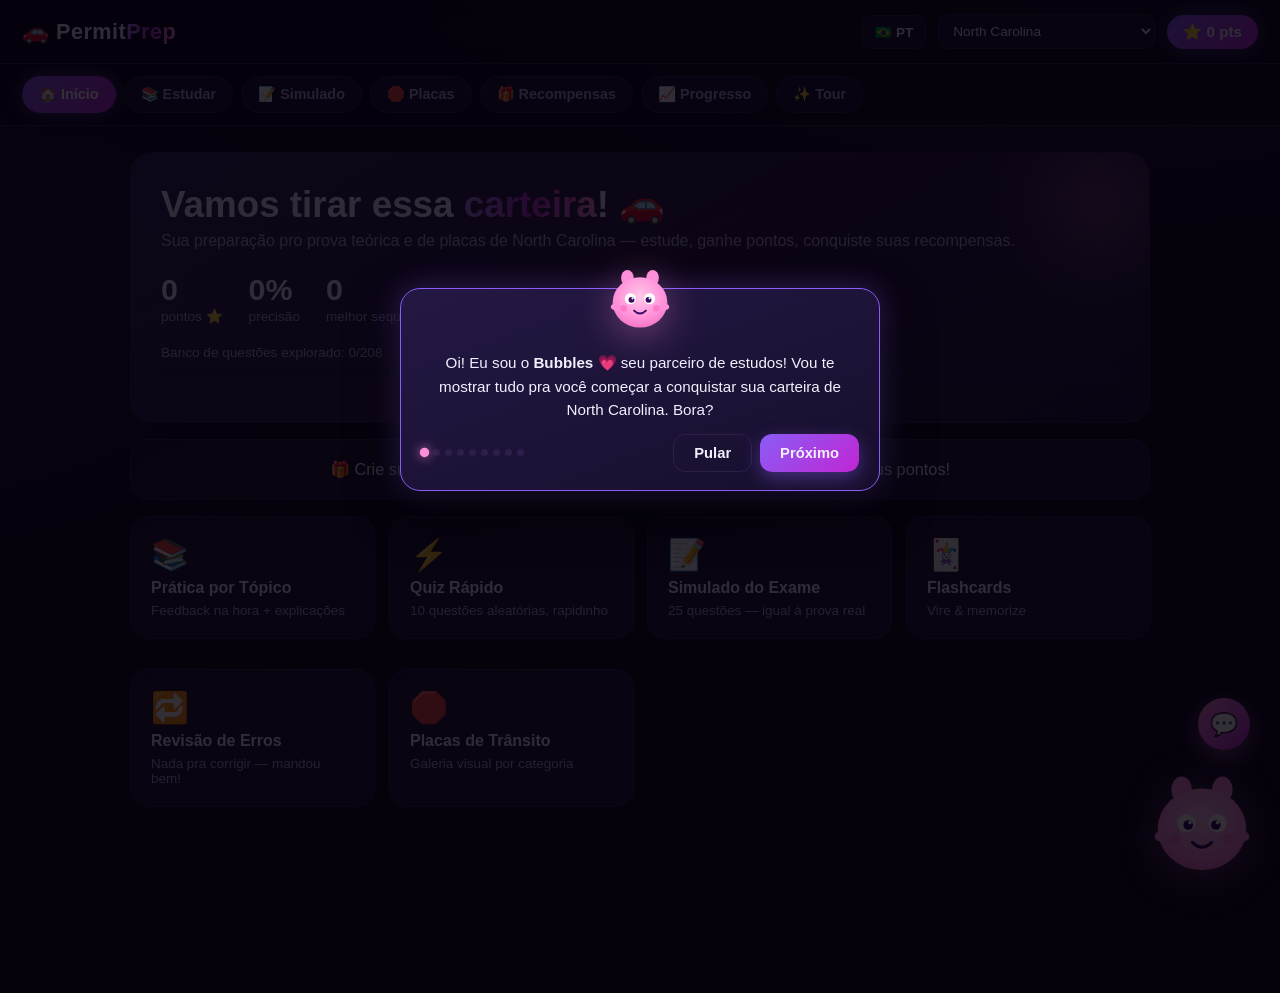
<file: index.html>
<!DOCTYPE html>
<html lang="en">
<head>
  <meta charset="UTF-8">
  <meta name="viewport" content="width=device-width, initial-scale=1">
  <title>NC Permit Prep — Pass Your North Carolina Knowledge Test</title>
  <link rel="icon" href="data:image/svg+xml,<svg xmlns='http://www.w3.org/2000/svg' viewBox='0 0 100 100'><text y='.9em' font-size='90'>🚗</text></svg>">
  <link rel="stylesheet" href="css/style.css">
</head>
<body>
  <canvas id="confetti-canvas"></canvas>

  <header id="topbar">
    <div class="logo">🚗 <span>Permit<span class="grad-text">Prep</span></span></div>
    <div class="topbar-right">
      <button id="lang-btn" class="lang-btn" title="PT / EN"></button>
      <select id="state-select" title="Choose your state"></select>
      <div class="points-pill" id="points-pill">⭐ <span id="points-value">0</span> pts</div>
    </div>
  </header>

  <nav id="main-nav">
    <button data-view="home">🏠 Home</button>
    <button data-view="study">📚 Study</button>
    <button data-view="exam">📝 Exam</button>
    <button data-view="signs">🛑 Signs</button>
    <button data-view="rewards">🎁 Rewards</button>
    <button data-view="progress">📈 Progress</button>
    <button id="tour-btn">✨ Tour</button>
  </nav>

  <main id="app">
    <section id="view-home" class="view"></section>
    <section id="view-study" class="view"></section>
    <section id="view-quiz" class="view"></section>
    <section id="view-exam" class="view"></section>
    <section id="view-flashcards" class="view"></section>
    <section id="view-signs" class="view"></section>
    <section id="view-rewards" class="view"></section>
    <section id="view-progress" class="view"></section>
  </main>

  <div id="mascot"></div>

  <button id="chat-fab" title="Ask Bubbles">💬</button>
  <div id="chat-panel" class="hidden">
    <div class="chat-head"><span id="chat-title"></span><button id="chat-close">✕</button></div>
    <div id="chat-msgs"></div>
    <div class="chat-input-row">
      <input id="chat-input" type="text" maxlength="200">
      <button id="chat-send" class="btn primary"></button>
    </div>
  </div>

  <div id="tour-overlay" class="hidden">
    <div id="tour-spotlight"></div>
    <div id="tour-panel"></div>
  </div>

  <!-- data -->
  <script src="data/signs.js"></script>
  <script src="data/questions-signs.js"></script>
  <script src="data/questions-laws.js"></script>
  <script src="data/questions-speed.js"></script>
  <script src="data/questions-alcohol.js"></script>
  <script src="data/questions-safe.js"></script>
  <script src="data/questions-sharing.js"></script>
  <script src="data/questions-license.js"></script>
  <script src="data/questions-emergency.js"></script>

  <!-- app -->
  <script src="js/storage.js"></script>
  <script src="js/i18n.js"></script>
  <script src="js/confetti.js"></script>
  <script src="js/mascot.js"></script>
  <script src="js/quiz.js"></script>
  <script src="js/exam.js"></script>
  <script src="js/flashcards.js"></script>
  <script src="js/rewards.js"></script>
  <script src="js/progress.js"></script>
  <script src="js/chat.js"></script>
  <script src="js/app.js"></script>
</body>
</html>
</file>
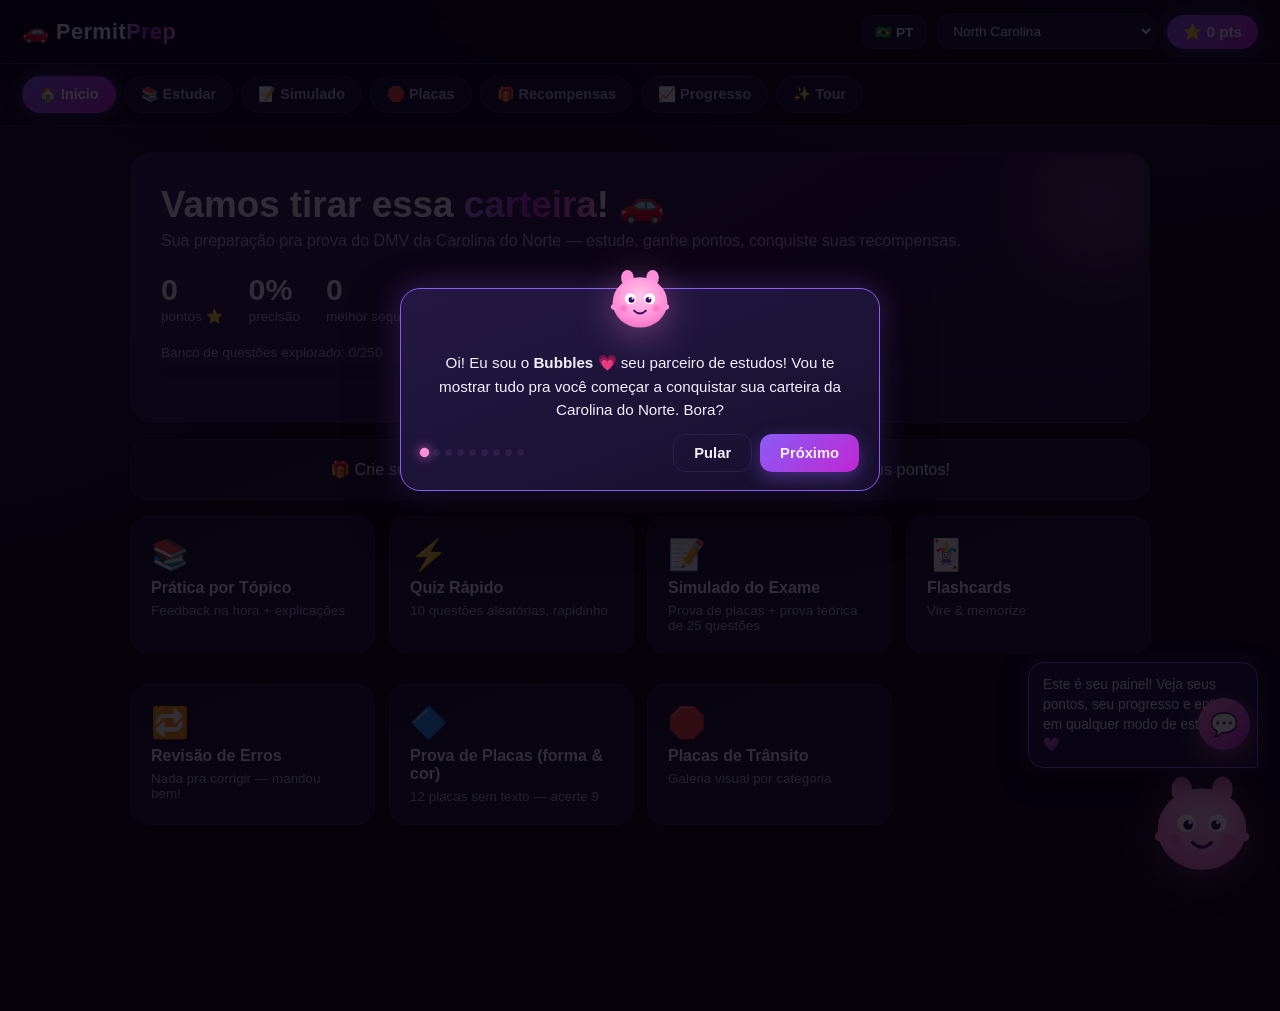
<file: nc/index.html>
<!DOCTYPE html>
<html lang="pt">
<head>
  <meta charset="UTF-8">
  <meta name="viewport" content="width=device-width, initial-scale=1">
  <title>NC Permit Prep — Pass Your North Carolina DMV Test</title>
  <link rel="icon" href="data:image/svg+xml,<svg xmlns='http://www.w3.org/2000/svg' viewBox='0 0 100 100'><text y='.9em' font-size='90'>🚗</text></svg>">
  <link rel="stylesheet" href="css/style.css">
</head>
<body>
  <canvas id="confetti-canvas"></canvas>

  <header id="topbar">
    <div class="logo">🚗 <span>Permit<span class="grad-text">Prep</span></span></div>
    <div class="topbar-right">
      <button id="lang-btn" class="lang-btn" title="PT / EN / ES"></button>
      <select id="state-select" title="Choose your state"></select>
      <div class="points-pill" id="points-pill">⭐ <span id="points-value">0</span> pts</div>
    </div>
  </header>

  <nav id="main-nav">
    <button data-view="home">🏠 Home</button>
    <button data-view="study">📚 Study</button>
    <button data-view="exam">📝 Exam</button>
    <button data-view="signs">🛑 Signs</button>
    <button data-view="rewards">🎁 Rewards</button>
    <button data-view="progress">📈 Progress</button>
    <button id="tour-btn">✨ Tour</button>
  </nav>

  <main id="app">
    <section id="view-home" class="view"></section>
    <section id="view-study" class="view"></section>
    <section id="view-quiz" class="view"></section>
    <section id="view-exam" class="view"></section>
    <section id="view-flashcards" class="view"></section>
    <section id="view-signs" class="view"></section>
    <section id="view-rewards" class="view"></section>
    <section id="view-progress" class="view"></section>
  </main>

  <div id="mascot"></div>

  <button id="chat-fab" title="Ask Bubbles">💬</button>
  <div id="chat-panel" class="hidden">
    <div class="chat-head"><span id="chat-title"></span><button id="chat-close">✕</button></div>
    <div id="chat-msgs"></div>
    <div class="chat-input-row">
      <input id="chat-input" type="text" maxlength="200">
      <button id="chat-send" class="btn primary"></button>
    </div>
  </div>

  <div id="tour-overlay" class="hidden">
    <div id="tour-spotlight"></div>
    <div id="tour-panel"></div>
  </div>

  <!-- data -->
  <script src="data/signs.js"></script>
  <script src="data/questions-signs.js"></script>
  <script src="data/questions-laws.js"></script>
  <script src="data/questions-speed.js"></script>
  <script src="data/questions-alcohol.js"></script>
  <script src="data/questions-safe.js"></script>
  <script src="data/questions-sharing.js"></script>
  <script src="data/questions-license.js"></script>
  <script src="data/questions-emergency.js"></script>
  <script src="data/questions-official.js"></script>

  <!-- app -->
  <script src="js/storage.js"></script>
  <script src="js/cloud.js"></script>
  <script src="js/i18n.js"></script>
  <script src="js/dialog.js"></script>
  <script src="js/confetti.js"></script>
  <script src="js/mascot.js"></script>
  <script src="js/quiz.js"></script>
  <script src="js/exam.js"></script>
  <script src="js/flashcards.js"></script>
  <script src="js/rewards.js"></script>
  <script src="js/progress.js"></script>
  <script src="js/chat.js"></script>
  <script src="js/app.js"></script>
</body>
</html>
</file>
<file: css/style.css>
/* css/style.css — purple & black theme, animations everywhere (R3). Loaded by index.html. */

:root {
  color-scheme: dark;   /* single dark look: native controls & scrollbars follow it */
  --bg: #0a0612;
  --bg2: #120a1f;
  --panel: #171028;
  --panel2: #1e1435;
  --border: #2c1f4a;
  --purple: #8b5cf6;
  --purple2: #a78bfa;
  --violet: #c026d3;
  --pink: #ff8fd8;
  --text: #f3efff;
  --muted: #b6a8d9;
  --good: #34d399;
  --bad: #f87171;
  --gold: #f7c531;
}

* { margin: 0; padding: 0; box-sizing: border-box; }

html { scroll-behavior: smooth; }

body {
  background:
    radial-gradient(1200px 600px at 85% -10%, rgba(139, 92, 246, .18), transparent 60%),
    radial-gradient(900px 500px at -10% 30%, rgba(192, 38, 211, .12), transparent 60%),
    var(--bg);
  color: var(--text);
  font-family: 'Segoe UI', 'Helvetica Neue', Arial, sans-serif;
  min-height: 100vh;
  overflow-x: hidden;
}

#confetti-canvas { position: fixed; inset: 0; pointer-events: none; z-index: 900; }

.hidden { display: none !important; }
.grad-text {
  background: linear-gradient(90deg, var(--purple2), var(--violet), var(--pink));
  -webkit-background-clip: text; background-clip: text; color: transparent;
}
.accent { color: var(--purple2); }
.pass { color: var(--good); font-weight: 700; }
.fail { color: var(--bad); font-weight: 700; }

/* ---------- header / nav ---------- */
#topbar {
  display: flex; align-items: center; justify-content: space-between;
  padding: 14px 22px; position: sticky; top: env(safe-area-inset-top, 0px); z-index: 100;
  background: rgba(10, 6, 18, .85); backdrop-filter: blur(12px);
  border-bottom: 1px solid var(--border);
}
.logo { font-size: 1.35rem; font-weight: 800; letter-spacing: .5px; }
.topbar-right { display: flex; align-items: center; gap: 12px; }

#state-select {
  background: var(--panel); color: var(--text); border: 1px solid var(--border);
  border-radius: 10px; padding: 8px 10px; font-size: .85rem; cursor: pointer;
  transition: border-color .25s, box-shadow .25s;
}
#state-select:hover { border-color: var(--purple); box-shadow: 0 0 12px rgba(139, 92, 246, .35); }

.points-pill {
  background: linear-gradient(135deg, var(--purple), var(--violet));
  padding: 8px 16px; border-radius: 999px; font-weight: 800; font-size: .95rem;
  box-shadow: 0 0 18px rgba(139, 92, 246, .45);
}
.points-pill.pulse { animation: pulse .6s ease; }
@keyframes pulse {
  0% { transform: scale(1); }
  35% { transform: scale(1.18); box-shadow: 0 0 34px rgba(255, 143, 216, .8); }
  100% { transform: scale(1); }
}

#main-nav {
  display: flex; gap: 8px; padding: 12px 22px; flex-wrap: wrap;
  position: sticky; top: 61px; z-index: 99;
  background: rgba(10, 6, 18, .8); backdrop-filter: blur(12px);
  border-bottom: 1px solid var(--border);
}
#main-nav button {
  background: var(--panel); color: var(--muted); border: 1px solid var(--border);
  padding: 9px 16px; border-radius: 999px; cursor: pointer; font-size: .9rem; font-weight: 600;
  transition: all .25s cubic-bezier(.2, .9, .3, 1.4);
}
#main-nav button:hover { transform: translateY(-2px); color: var(--text); border-color: var(--purple); box-shadow: 0 6px 16px rgba(139, 92, 246, .3); }
#main-nav button.active {
  background: linear-gradient(135deg, var(--purple), var(--violet)); color: #fff; border-color: transparent;
  box-shadow: 0 0 16px rgba(139, 92, 246, .5);
}

/* ---------- layout / views ---------- */
#app { max-width: 1060px; margin: 0 auto; padding: 26px 20px 160px; }
.view { display: none; }
.view.active { display: block; animation: viewIn .5s cubic-bezier(.2, .9, .3, 1) both; }
@keyframes viewIn { from { opacity: 0; transform: translateY(22px); } to { opacity: 1; transform: none; } }

.pop-in { animation: popIn .45s cubic-bezier(.2, .9, .3, 1.25) both; }
@keyframes popIn { from { opacity: 0; transform: translateY(14px) scale(.98); } to { opacity: 1; transform: none; } }

h1 { font-size: 2rem; margin-bottom: 6px; }
.sub { color: var(--muted); margin-bottom: 22px; }
.section-title { margin: 26px 0 14px; font-size: 1.25rem; }

/* ---------- cards ---------- */
.card {
  background: linear-gradient(160deg, var(--panel), var(--panel2));
  border: 1px solid var(--border); border-radius: 18px; padding: 20px; margin-bottom: 16px;
  transition: transform .3s cubic-bezier(.2, .9, .3, 1.4), box-shadow .3s, border-color .3s;
}
.grid { display: grid; gap: 14px; margin-bottom: 10px; }
.modes-grid { grid-template-columns: repeat(auto-fit, minmax(230px, 1fr)); }
.topics-grid { grid-template-columns: repeat(auto-fit, minmax(220px, 1fr)); }
.signs-grid { grid-template-columns: repeat(auto-fit, minmax(200px, 1fr)); }

.mode-card, .topic-card {
  cursor: pointer; text-align: left; color: var(--text); font-family: inherit; font-size: 1rem;
  display: flex; flex-direction: column; gap: 6px;
}
.mode-card:hover, .topic-card:hover {
  transform: translateY(-5px) scale(1.02);
  border-color: var(--purple);
  box-shadow: 0 14px 30px rgba(0, 0, 0, .45), 0 0 22px rgba(139, 92, 246, .35);
}
.mode-icon, .topic-icon { font-size: 1.9rem; }
.mode-card span:last-of-type, .topic-sub { color: var(--muted); font-size: .84rem; }

/* ---------- hero (dashboard) ---------- */
.hero {
  background: linear-gradient(150deg, rgba(139, 92, 246, .22), rgba(192, 38, 211, .10) 55%, transparent),
    linear-gradient(160deg, var(--panel), var(--panel2));
  border: 1px solid var(--border); border-radius: 22px; padding: 30px; margin-bottom: 16px;
  position: relative; overflow: hidden;
}
.hero::after {
  content: ''; position: absolute; top: -60px; right: -60px; width: 220px; height: 220px;
  background: radial-gradient(circle, rgba(255, 143, 216, .25), transparent 70%);
  animation: floaty 6s ease-in-out infinite;
}
.hero h1 { font-size: 2.3rem; }
.hero-stats { display: flex; gap: 26px; margin: 20px 0; flex-wrap: wrap; }
.hero-stat b { font-size: 1.9rem; display: block; }
.hero-stat span { color: var(--muted); font-size: .85rem; }
.coverage span { font-size: .85rem; color: var(--muted); display: block; margin-bottom: 6px; }

.reward-banner { cursor: pointer; text-align: center; font-size: 1.02rem; }
.reward-banner:hover { border-color: var(--pink); box-shadow: 0 0 20px rgba(255, 143, 216, .3); transform: translateY(-3px); }

.stats-grid { display: grid; grid-template-columns: repeat(auto-fit, minmax(150px, 1fr)); gap: 12px; margin-bottom: 16px; }
.stat { text-align: center; padding: 18px 10px; }
.stat b { font-size: 1.7rem; display: block; }
.stat span { color: var(--muted); font-size: .8rem; }

/* ---------- progress bars ---------- */
.bar { background: #241740; border-radius: 999px; height: 12px; overflow: hidden; margin: 4px 0 14px; }
.bar.mini { height: 7px; margin: 8px 0 2px; }
.bar-fill {
  height: 100%; border-radius: 999px;
  background: linear-gradient(90deg, var(--purple), var(--violet), var(--pink));
  box-shadow: 0 0 10px rgba(167, 139, 250, .6);
  transition: width .8s cubic-bezier(.2, .9, .3, 1);
  transform-origin: left;
  animation: barIn 1s cubic-bezier(.2, .9, .3, 1) both;
}
@keyframes barIn { from { transform: scaleX(0); } }

/* ---------- buttons ---------- */
.btn {
  border: 1px solid var(--border); background: var(--panel); color: var(--text);
  padding: 10px 20px; border-radius: 12px; cursor: pointer; font-weight: 700; font-size: .92rem;
  transition: all .25s cubic-bezier(.2, .9, .3, 1.4); font-family: inherit;
}
.btn:hover:not(:disabled) { transform: translateY(-2px); }
.btn:disabled { opacity: .35; cursor: default; }
.btn.primary {
  background: linear-gradient(135deg, var(--purple), var(--violet)); border: none;
  box-shadow: 0 6px 18px rgba(139, 92, 246, .4);
}
.btn.primary:hover { box-shadow: 0 10px 26px rgba(192, 38, 211, .55); }
.btn.big { padding: 14px 34px; font-size: 1.05rem; }
.btn.ghost { background: transparent; }
.btn.ghost:hover { border-color: var(--purple); }
.btn.danger { border-color: #7f1d1d; color: var(--bad); background: transparent; }
.btn.danger:hover { background: rgba(248, 113, 113, .12); }
.btn.knew { background: rgba(52, 211, 153, .15); border-color: rgba(52, 211, 153, .5); }
.btn.didnt { background: rgba(248, 113, 113, .12); border-color: rgba(248, 113, 113, .45); }

/* ---------- quiz ---------- */
.quiz-head { display: flex; align-items: center; justify-content: space-between; gap: 10px; margin-bottom: 10px; flex-wrap: wrap; }
.quiz-meta { display: flex; gap: 8px; flex-wrap: wrap; }
.chip {
  background: var(--panel); border: 1px solid var(--border); padding: 6px 12px;
  border-radius: 999px; font-size: .78rem; font-weight: 700; color: var(--muted);
}
.chip.diff-easy { color: var(--good); border-color: rgba(52, 211, 153, .4); }
.chip.diff-medium { color: var(--gold); border-color: rgba(247, 197, 49, .4); }
.chip.diff-hard { color: var(--pink); border-color: rgba(255, 143, 216, .5); }
.quiz-count { font-weight: 800; color: var(--muted); }

.question-card { padding: 26px; }
.question-text { font-size: 1.25rem; line-height: 1.5; margin-bottom: 20px; }

.sign-box { width: 130px; margin: 0 auto 18px; filter: drop-shadow(0 6px 16px rgba(0, 0, 0, .5)); animation: floaty 4s ease-in-out infinite; }
.sign-box.small { width: 90px; }
.sign-box svg { width: 100%; height: auto; display: block; }

.choices { display: flex; flex-direction: column; gap: 10px; }
.choice {
  display: flex; align-items: center; gap: 12px; text-align: left;
  background: var(--panel); border: 1px solid var(--border); color: var(--text);
  padding: 14px 16px; border-radius: 14px; cursor: pointer; font-size: 1rem; font-family: inherit;
  transition: all .22s cubic-bezier(.2, .9, .3, 1.4); position: relative;
}
.choice:hover:not(.locked) { transform: translateX(6px); border-color: var(--purple); box-shadow: 0 0 14px rgba(139, 92, 246, .3); }
.choice-letter {
  background: var(--panel2); border: 1px solid var(--border); min-width: 30px; height: 30px;
  display: inline-flex; align-items: center; justify-content: center;
  border-radius: 9px; font-weight: 800; font-size: .85rem; color: var(--purple2);
}
.choice.selected { border-color: var(--purple2); background: rgba(139, 92, 246, .18); }
.choice.correct {
  border-color: var(--good); background: rgba(52, 211, 153, .14);
  box-shadow: 0 0 18px rgba(52, 211, 153, .35); animation: correctPop .5s cubic-bezier(.2, .9, .3, 1.6);
}
.choice.wrong {
  border-color: var(--bad); background: rgba(248, 113, 113, .12);
  animation: shake .45s ease;
}
@keyframes correctPop { 40% { transform: scale(1.035); } }
@keyframes shake { 20% { transform: translateX(-7px); } 45% { transform: translateX(6px); } 70% { transform: translateX(-4px); } 90% { transform: translateX(2px); } }

.float-pts {
  position: absolute; right: 14px; top: -6px; font-weight: 900; color: var(--gold);
  text-shadow: 0 0 10px rgba(247, 197, 49, .7); animation: floatUp 1.2s ease forwards; pointer-events: none;
}
@keyframes floatUp { to { transform: translateY(-42px); opacity: 0; } }

.explanation {
  margin-top: 18px; padding: 16px; border-radius: 14px; line-height: 1.55;
  background: rgba(139, 92, 246, .1); border: 1px solid rgba(139, 92, 246, .35);
  animation: popIn .4s ease both;
}
.quiz-actions { margin-top: 18px; text-align: center; }

/* ---------- exam ---------- */
.exam-intro { text-align: center; padding: 40px 26px; }
.exam-badge { font-size: 3rem; animation: floaty 4s ease-in-out infinite; }
.exam-rules { display: flex; justify-content: center; gap: 22px; margin: 22px 0; flex-wrap: wrap; }
.rule b { display: block; font-size: 1.7rem; color: var(--purple2); }
.rule span { color: var(--muted); font-size: .8rem; }
.exam-note { color: var(--muted); font-size: .9rem; margin-bottom: 18px; }
.exam-last { margin-bottom: 16px; }
.exam-timer-box {
  font-weight: 800; font-variant-numeric: tabular-nums; background: var(--panel);
  border: 1px solid var(--border); padding: 8px 16px; border-radius: 999px; color: var(--gold);
}
.exam-nav { display: flex; justify-content: space-between; margin-top: 20px; }
.exam-answered { text-align: center; color: var(--muted); font-size: .8rem; margin-top: 12px; }

.summary-card { text-align: center; padding: 36px 24px; }
.summary-ring {
  width: 130px; height: 130px; border-radius: 50%; margin: 0 auto 18px;
  display: flex; align-items: center; justify-content: center;
  font-size: 1.6rem; font-weight: 900; border: 6px solid;
  animation: ringIn .7s cubic-bezier(.2, .9, .3, 1.4) both;
}
.summary-ring.big-ring { width: 160px; height: 160px; }
.summary-ring.good { border-color: var(--good); box-shadow: 0 0 34px rgba(52, 211, 153, .4); }
.summary-ring.mid { border-color: var(--gold); box-shadow: 0 0 30px rgba(247, 197, 49, .35); }
.summary-ring.low { border-color: var(--bad); box-shadow: 0 0 30px rgba(248, 113, 113, .35); }
@keyframes ringIn { from { transform: scale(.4); opacity: 0; } }
.summary-line { margin: 8px 0 20px; color: var(--muted); }
.summary-actions { display: flex; gap: 10px; justify-content: center; flex-wrap: wrap; margin-bottom: 10px; }

.wrong-review { text-align: left; margin-top: 26px; border-top: 1px solid var(--border); padding-top: 18px; }
.wrong-review h3 { margin-bottom: 14px; }
.wrong-item { border: 1px solid var(--border); border-radius: 14px; padding: 16px; margin-bottom: 12px; background: var(--panel); }
.wq { font-weight: 700; margin-bottom: 8px; }
.wa, .wc { font-size: .9rem; margin-bottom: 4px; }
.we { font-size: .85rem; color: var(--muted); margin-top: 6px; line-height: 1.5; }

/* ---------- flashcards ---------- */
.flash-wrap { perspective: 1200px; max-width: 560px; margin: 0 auto 18px; }
.flashcard {
  position: relative; width: 100%; min-height: 320px; cursor: pointer;
  transform-style: preserve-3d; transition: transform .6s cubic-bezier(.3, .9, .3, 1);
}
.flashcard.flipped { transform: rotateY(180deg); }
.flash-face {
  position: absolute; inset: 0; backface-visibility: hidden; -webkit-backface-visibility: hidden;
  display: flex; flex-direction: column; align-items: center; justify-content: center; gap: 12px;
  padding: 30px; border-radius: 20px; text-align: center;
  background: linear-gradient(160deg, var(--panel), var(--panel2)); border: 1px solid var(--border);
}
.flash-front p { font-size: 1.2rem; line-height: 1.5; }
.flash-back { transform: rotateY(180deg); border-color: var(--purple); box-shadow: 0 0 26px rgba(139, 92, 246, .3); }
.flash-answer { font-size: 1.25rem; font-weight: 800; color: var(--purple2); }
.flash-expl { color: var(--muted); font-size: .92rem; line-height: 1.5; }
.flash-hint { color: var(--muted); font-size: .75rem; opacity: .7; }
.flash-controls { display: flex; gap: 10px; justify-content: center; flex-wrap: wrap; }

/* ---------- rewards ---------- */
.reward-form { display: grid; grid-template-columns: 1fr 170px auto; gap: 10px; align-items: center; }
.reward-form input, .reward-card input {
  background: var(--bg2); border: 1px solid var(--border); color: var(--text);
  padding: 12px 14px; border-radius: 12px; font-size: .95rem; font-family: inherit;
  transition: border-color .25s, box-shadow .25s; width: 100%;
}
.reward-form input:focus, .reward-card input:focus { outline: none; border-color: var(--purple); box-shadow: 0 0 12px rgba(139, 92, 246, .35); }
.rewards-list { display: grid; gap: 14px; }
.reward-card { margin-bottom: 0; }
.reward-card.unlocked { border-color: var(--pink); box-shadow: 0 0 24px rgba(255, 143, 216, .35); animation: glowPulse 2.2s ease-in-out infinite; }
.reward-card.claimed { opacity: .65; }
.reward-card.editing { display: grid; gap: 10px; }
@keyframes glowPulse {
  0%, 100% { box-shadow: 0 0 18px rgba(255, 143, 216, .25); }
  50% { box-shadow: 0 0 34px rgba(255, 143, 216, .55); }
}
.reward-top { display: flex; gap: 14px; align-items: center; margin-bottom: 10px; }
.reward-emoji { font-size: 2rem; }
.reward-info { display: flex; flex-direction: column; }
.reward-info b { font-size: 1.05rem; }
.reward-goal { color: var(--muted); font-size: .82rem; }
.reward-bar { margin-bottom: 12px; }
.reward-actions { display: flex; justify-content: space-between; align-items: center; }
.reward-remaining { color: var(--muted); font-size: .85rem; }
.claimed-label { color: var(--good); font-weight: 700; font-size: .9rem; }
.reward-mini-actions { display: flex; gap: 6px; }
.mini-btn {
  background: transparent; border: 1px solid var(--border); border-radius: 9px;
  padding: 6px 9px; cursor: pointer; font-size: .85rem; transition: all .2s;
}
.mini-btn:hover { border-color: var(--purple); transform: translateY(-2px); }

/* ---------- progress page ---------- */
.topic-row { display: grid; grid-template-columns: 240px 1fr; gap: 12px; align-items: center; padding: 9px 0; border-bottom: 1px solid rgba(44, 31, 74, .6); }
.topic-row:last-child { border-bottom: none; }
.topic-row-name { font-size: .92rem; }
.mastered { color: var(--gold); font-size: .78rem; font-weight: 800; }
.topic-row-stats { color: var(--muted); font-size: .78rem; }
.exam-table { width: 100%; border-collapse: collapse; }
.exam-table th, .exam-table td { text-align: left; padding: 9px 8px; border-bottom: 1px solid rgba(44, 31, 74, .6); font-size: .9rem; }
.exam-table th { color: var(--muted); font-weight: 600; font-size: .78rem; text-transform: uppercase; letter-spacing: .6px; }
.empty-note { color: var(--muted); }
.danger-zone { border-color: rgba(248, 113, 113, .35); }
.danger-zone p { color: var(--muted); font-size: .88rem; margin: 8px 0 14px; }

/* ---------- signs gallery ---------- */
.sign-card { text-align: center; margin-bottom: 0; }
.sign-card:hover { transform: translateY(-5px); border-color: var(--purple); box-shadow: 0 12px 26px rgba(0, 0, 0, .45), 0 0 18px rgba(139, 92, 246, .3); }
.sign-card .sign-box { width: 96px; margin-bottom: 12px; animation: none; }
.sign-card b { display: block; margin-bottom: 6px; }
.sign-card p { color: var(--muted); font-size: .82rem; line-height: 1.45; }

/* ---------- empty state ---------- */
.empty-state { text-align: center; padding: 40px 24px; }
.empty-emoji { font-size: 3rem; margin-bottom: 10px; animation: floaty 4s ease-in-out infinite; }
.empty-state p { color: var(--muted); margin: 10px 0 18px; }

/* ---------- mascot (Bubbles) ---------- */
#mascot { position: fixed; right: 18px; bottom: 14px; width: 120px; z-index: 800; }
.bubbles-svg { width: 100%; height: auto; cursor: pointer; animation: floaty 3.6s ease-in-out infinite; filter: drop-shadow(0 8px 18px rgba(255, 143, 216, .35)); transition: transform .3s; }
.bubbles-svg:hover { transform: scale(1.08); }
@keyframes floaty { 0%, 100% { transform: translateY(0); } 50% { transform: translateY(-9px); } }

.bubbles-eyes { transform-origin: 100px 102px; animation: blink 4.6s infinite; }
@keyframes blink { 0%, 93%, 100% { transform: scaleY(1); } 95.5% { transform: scaleY(.08); } 98% { transform: scaleY(1); } }

.bubbles-svg .mouth-sad { display: none; }
.bubbles-svg.sad .mouth-sad { display: block; }
.bubbles-svg.sad .mouth-happy { display: none; }
.bubbles-svg.happy { animation: bounce .55s cubic-bezier(.2, .9, .3, 1.6) 2; }
@keyframes bounce { 35% { transform: translateY(-16px) scale(1.06); } 70% { transform: translateY(0) scale(.98); } }

.mascot-bubble {
  position: absolute; bottom: 118px; right: 4px; width: 230px;
  background: linear-gradient(160deg, #241844, #1b1233);
  border: 1px solid var(--purple); border-radius: 16px 16px 4px 16px;
  padding: 12px 14px; font-size: .86rem; line-height: 1.45;
  box-shadow: 0 10px 26px rgba(0, 0, 0, .5), 0 0 16px rgba(139, 92, 246, .3);
}
.mascot-bubble.pop { animation: bubblePop .35s cubic-bezier(.2, .9, .3, 1.5) both; }
@keyframes bubblePop { from { opacity: 0; transform: translateY(10px) scale(.9); } to { opacity: 1; transform: none; } }

/* ---------- tour ---------- */
#tour-overlay { position: fixed; inset: 0; z-index: 1000; }
#tour-spotlight {
  position: fixed; border-radius: 16px;
  box-shadow: 0 0 0 9999px rgba(5, 2, 12, .82), 0 0 30px rgba(167, 139, 250, .55);
  transition: all .4s cubic-bezier(.2, .9, .3, 1); pointer-events: none;
}
#tour-panel {
  /* centered via auto margins — transform is owned by the popIn animation */
  position: fixed; left: 16px; right: 16px; margin: 0 auto;
  width: min(480px, calc(100vw - 32px));
  background: linear-gradient(160deg, #241844, #170f2d);
  border: 1px solid var(--purple); border-radius: 20px; padding: 18px 20px;
  box-shadow: 0 20px 50px rgba(0, 0, 0, .6), 0 0 30px rgba(139, 92, 246, .35);
  display: flex; flex-direction: column; gap: 12px;
  animation: popIn .4s cubic-bezier(.2, .9, .3, 1.3) both;
  transition: top .4s cubic-bezier(.2, .9, .3, 1);
}
.tour-mascot { width: 74px; margin: -46px auto 0; }
.tour-mascot .bubbles-svg { animation: floaty 3s ease-in-out infinite; }
.tour-text { text-align: center; line-height: 1.55; font-size: .95rem; }
.tour-controls { display: flex; align-items: center; justify-content: space-between; gap: 10px; flex-wrap: wrap; }
.tour-dots { display: flex; gap: 5px; }
.tour-dots i { width: 7px; height: 7px; border-radius: 50%; background: var(--border); transition: all .3s; }
.tour-dots i.on { background: var(--pink); transform: scale(1.35); box-shadow: 0 0 8px rgba(255, 143, 216, .8); }
.tour-btns { display: flex; gap: 8px; }

/* ---------- language toggle (R11.1) ---------- */
.lang-btn {
  background: var(--panel); color: var(--text); border: 1px solid var(--border);
  border-radius: 10px; padding: 8px 12px; font-size: .85rem; font-weight: 800; cursor: pointer;
  transition: all .25s cubic-bezier(.2, .9, .3, 1.4); font-family: inherit;
}
.lang-btn:hover { transform: translateY(-2px); border-color: var(--pink); box-shadow: 0 0 12px rgba(255, 143, 216, .4); }

/* ---------- Ask Bubbles chat (R11.4) ---------- */
#chat-fab {
  position: fixed; right: 30px; bottom: 150px; z-index: 810;
  width: 52px; height: 52px; border-radius: 50%; border: none; cursor: pointer;
  background: linear-gradient(135deg, var(--pink), var(--violet));
  font-size: 1.4rem; box-shadow: 0 8px 22px rgba(255, 143, 216, .45);
  transition: all .3s cubic-bezier(.2, .9, .3, 1.5);
  animation: floaty 3.6s ease-in-out infinite;
}
#chat-fab:hover { transform: scale(1.12); }

#chat-panel {
  position: fixed; right: 18px; bottom: 150px; z-index: 820;
  width: min(370px, calc(100vw - 24px)); height: min(460px, 62vh);
  display: flex; flex-direction: column;
  background: linear-gradient(165deg, #1d1336, #140d26);
  border: 1px solid var(--purple); border-radius: 20px; overflow: hidden;
  box-shadow: 0 24px 60px rgba(0, 0, 0, .6), 0 0 30px rgba(139, 92, 246, .35);
  animation: popIn .35s cubic-bezier(.2, .9, .3, 1.3) both;
}
.chat-head {
  display: flex; align-items: center; justify-content: space-between;
  padding: 12px 16px; border-bottom: 1px solid var(--border);
  background: rgba(139, 92, 246, .12); font-weight: 800;
}
#chat-close {
  background: transparent; border: none; color: var(--muted); font-size: 1rem;
  cursor: pointer; padding: 4px 8px; border-radius: 8px; transition: all .2s;
}
#chat-close:hover { color: var(--text); background: rgba(255, 255, 255, .08); }

#chat-msgs { flex: 1; overflow-y: auto; padding: 14px; display: flex; flex-direction: column; gap: 10px; }
.chat-msg {
  max-width: 85%; padding: 10px 13px; border-radius: 14px; font-size: .88rem; line-height: 1.5;
  animation: popIn .3s ease both; overflow-wrap: break-word;
}
.chat-msg.user {
  align-self: flex-end; background: linear-gradient(135deg, var(--purple), var(--violet));
  border-bottom-right-radius: 4px;
}
.chat-msg.bot {
  align-self: flex-start; background: var(--panel); border: 1px solid var(--border);
  border-bottom-left-radius: 4px;
}
.chat-sign { width: 74px; margin: 8px 0 4px; }
.chat-sign svg { width: 100%; height: auto; display: block; }
.chat-rel { margin-top: 10px; padding-top: 8px; border-top: 1px dashed var(--border); font-size: .8rem; }
.chat-rel-item { margin-top: 6px; color: var(--muted); }
.chat-rel-ans { color: var(--purple2); }

.chat-input-row { display: flex; gap: 8px; padding: 12px; border-top: 1px solid var(--border); }
#chat-input {
  flex: 1; background: var(--bg2); border: 1px solid var(--border); color: var(--text);
  padding: 10px 13px; border-radius: 12px; font-size: .9rem; font-family: inherit;
  transition: border-color .25s, box-shadow .25s;
}
#chat-input:focus { outline: none; border-color: var(--pink); box-shadow: 0 0 12px rgba(255, 143, 216, .3); }
.chat-input-row .btn { padding: 10px 16px; }

/* ---------- responsive ---------- */
@media (max-width: 640px) {
  #topbar { padding: 12px 14px; gap: 8px; }
  .logo { font-size: 1.1rem; flex-shrink: 0; }
  .topbar-right { gap: 6px; min-width: 0; }
  #state-select { max-width: 118px; padding: 7px 6px; }
  .lang-btn { padding: 7px 8px; }
  .points-pill { padding: 7px 11px; font-size: .85rem; white-space: nowrap; }
  #main-nav { top: 57px; padding: 10px 12px; gap: 6px; }
  #main-nav button { padding: 7px 11px; font-size: .78rem; }
  #app { padding: 18px 14px 190px; }
  .hero h1 { font-size: 1.6rem; }
  h1 { font-size: 1.5rem; }
  .reward-form { grid-template-columns: 1fr; }
  .topic-row { grid-template-columns: 1fr; gap: 4px; }
  #mascot { width: 92px; right: 10px; bottom: 10px; }
  .mascot-bubble { width: 190px; bottom: 92px; }
  #chat-fab { right: 16px; bottom: 118px; width: 46px; height: 46px; }
  #chat-panel { right: 12px; bottom: 118px; height: min(440px, 58vh); }
  .exam-nav { flex-direction: column; gap: 10px; }
  .exam-nav .btn { width: 100%; }
}

/* very narrow phones: the header keeps only the 🚗 icon so state + language + points fit */
@media (max-width: 440px) {
  .logo > span { display: none; }
}

/* in-page confirmation dialog (js/dialog.js) */
.dialog-overlay {
  position: fixed; inset: 0; z-index: 1000; display: grid; place-items: center;
  padding: 16px; background: rgba(5, 3, 10, .72); backdrop-filter: blur(4px);
}
.dialog-box {
  width: 100%; max-width: 420px; padding: 24px; border-radius: 18px;
  background: var(--panel); border: 1px solid var(--border); box-shadow: 0 0 40px rgba(139, 92, 246, .35);
}
.dialog-msg { margin-bottom: 20px; line-height: 1.5; }
.dialog-btns { display: flex; gap: 10px; justify-content: flex-end; flex-wrap: wrap; }

/* where the progress is kept (js/cloud.js) */
.sync-note { margin: -6px 0 18px; font-size: .9rem; color: var(--muted); }
.sync-note.cloud { color: var(--good); }
.sync-note.readonly { color: var(--gold); }
</file>
<file: nc/css/style.css>
/* css/style.css — purple & black theme, animations everywhere (R3). Loaded by index.html. */

:root {
  color-scheme: dark;   /* single dark look: native controls & scrollbars follow it */
  --bg: #0a0612;
  --bg2: #120a1f;
  --panel: #171028;
  --panel2: #1e1435;
  --border: #2c1f4a;
  --purple: #8b5cf6;
  --purple2: #a78bfa;
  --violet: #c026d3;
  --pink: #ff8fd8;
  --text: #f3efff;
  --muted: #b6a8d9;
  --good: #34d399;
  --bad: #f87171;
  --gold: #f7c531;
}

* { margin: 0; padding: 0; box-sizing: border-box; }

html { scroll-behavior: smooth; }

body {
  background:
    radial-gradient(1200px 600px at 85% -10%, rgba(139, 92, 246, .18), transparent 60%),
    radial-gradient(900px 500px at -10% 30%, rgba(192, 38, 211, .12), transparent 60%),
    var(--bg);
  color: var(--text);
  font-family: 'Segoe UI', 'Helvetica Neue', Arial, sans-serif;
  min-height: 100vh;
  overflow-x: hidden;
}

#confetti-canvas { position: fixed; inset: 0; pointer-events: none; z-index: 900; }

.hidden { display: none !important; }
.grad-text {
  background: linear-gradient(90deg, var(--purple2), var(--violet), var(--pink));
  -webkit-background-clip: text; background-clip: text; color: transparent;
}
.accent { color: var(--purple2); }
.pass { color: var(--good); font-weight: 700; }
.fail { color: var(--bad); font-weight: 700; }

/* ---------- header / nav ---------- */
#topbar {
  display: flex; align-items: center; justify-content: space-between;
  padding: 14px 22px; position: sticky; top: env(safe-area-inset-top, 0px); z-index: 100;
  background: rgba(10, 6, 18, .85); backdrop-filter: blur(12px);
  border-bottom: 1px solid var(--border);
}
.logo { font-size: 1.35rem; font-weight: 800; letter-spacing: .5px; }
.topbar-right { display: flex; align-items: center; gap: 12px; }

#state-select {
  background: var(--panel); color: var(--text); border: 1px solid var(--border);
  border-radius: 10px; padding: 8px 10px; font-size: .85rem; cursor: pointer;
  transition: border-color .25s, box-shadow .25s;
}
#state-select:hover { border-color: var(--purple); box-shadow: 0 0 12px rgba(139, 92, 246, .35); }

.points-pill {
  background: linear-gradient(135deg, var(--purple), var(--violet));
  padding: 8px 16px; border-radius: 999px; font-weight: 800; font-size: .95rem;
  box-shadow: 0 0 18px rgba(139, 92, 246, .45);
}
.points-pill.pulse { animation: pulse .6s ease; }
@keyframes pulse {
  0% { transform: scale(1); }
  35% { transform: scale(1.18); box-shadow: 0 0 34px rgba(255, 143, 216, .8); }
  100% { transform: scale(1); }
}

#main-nav {
  display: flex; gap: 8px; padding: 12px 22px; flex-wrap: wrap;
  position: sticky; top: 61px; z-index: 99;
  background: rgba(10, 6, 18, .8); backdrop-filter: blur(12px);
  border-bottom: 1px solid var(--border);
}
#main-nav button {
  background: var(--panel); color: var(--muted); border: 1px solid var(--border);
  padding: 9px 16px; border-radius: 999px; cursor: pointer; font-size: .9rem; font-weight: 600;
  transition: all .25s cubic-bezier(.2, .9, .3, 1.4);
}
#main-nav button:hover { transform: translateY(-2px); color: var(--text); border-color: var(--purple); box-shadow: 0 6px 16px rgba(139, 92, 246, .3); }
#main-nav button.active {
  background: linear-gradient(135deg, var(--purple), var(--violet)); color: #fff; border-color: transparent;
  box-shadow: 0 0 16px rgba(139, 92, 246, .5);
}

/* ---------- layout / views ---------- */
#app { max-width: 1060px; margin: 0 auto; padding: 26px 20px 160px; }
.view { display: none; }
.view.active { display: block; animation: viewIn .5s cubic-bezier(.2, .9, .3, 1) both; }
@keyframes viewIn { from { opacity: 0; transform: translateY(22px); } to { opacity: 1; transform: none; } }

.pop-in { animation: popIn .45s cubic-bezier(.2, .9, .3, 1.25) both; }
@keyframes popIn { from { opacity: 0; transform: translateY(14px) scale(.98); } to { opacity: 1; transform: none; } }

h1 { font-size: 2rem; margin-bottom: 6px; }
.sub { color: var(--muted); margin-bottom: 22px; }
.section-title { margin: 26px 0 14px; font-size: 1.25rem; }

/* ---------- cards ---------- */
.card {
  background: linear-gradient(160deg, var(--panel), var(--panel2));
  border: 1px solid var(--border); border-radius: 18px; padding: 20px; margin-bottom: 16px;
  transition: transform .3s cubic-bezier(.2, .9, .3, 1.4), box-shadow .3s, border-color .3s;
}
.grid { display: grid; gap: 14px; margin-bottom: 10px; }
.modes-grid { grid-template-columns: repeat(auto-fit, minmax(230px, 1fr)); }
.topics-grid { grid-template-columns: repeat(auto-fit, minmax(220px, 1fr)); }
.signs-grid { grid-template-columns: repeat(auto-fit, minmax(200px, 1fr)); }

.mode-card, .topic-card {
  cursor: pointer; text-align: left; color: var(--text); font-family: inherit; font-size: 1rem;
  display: flex; flex-direction: column; gap: 6px;
}
.mode-card:hover, .topic-card:hover {
  transform: translateY(-5px) scale(1.02);
  border-color: var(--purple);
  box-shadow: 0 14px 30px rgba(0, 0, 0, .45), 0 0 22px rgba(139, 92, 246, .35);
}
.mode-icon, .topic-icon { font-size: 1.9rem; }
.mode-card span:last-of-type, .topic-sub { color: var(--muted); font-size: .84rem; }

/* ---------- hero (dashboard) ---------- */
.hero {
  background: linear-gradient(150deg, rgba(139, 92, 246, .22), rgba(192, 38, 211, .10) 55%, transparent),
    linear-gradient(160deg, var(--panel), var(--panel2));
  border: 1px solid var(--border); border-radius: 22px; padding: 30px; margin-bottom: 16px;
  position: relative; overflow: hidden;
}
.hero::after {
  content: ''; position: absolute; top: -60px; right: -60px; width: 220px; height: 220px;
  background: radial-gradient(circle, rgba(255, 143, 216, .25), transparent 70%);
  animation: floaty 6s ease-in-out infinite;
}
.hero h1 { font-size: 2.3rem; }
.hero-stats { display: flex; gap: 26px; margin: 20px 0; flex-wrap: wrap; }
.hero-stat b { font-size: 1.9rem; display: block; }
.hero-stat span { color: var(--muted); font-size: .85rem; }
.coverage span { font-size: .85rem; color: var(--muted); display: block; margin-bottom: 6px; }

.reward-banner { cursor: pointer; text-align: center; font-size: 1.02rem; }
.reward-banner:hover { border-color: var(--pink); box-shadow: 0 0 20px rgba(255, 143, 216, .3); transform: translateY(-3px); }

.stats-grid { display: grid; grid-template-columns: repeat(auto-fit, minmax(150px, 1fr)); gap: 12px; margin-bottom: 16px; }
.stat { text-align: center; padding: 18px 10px; }
.stat b { font-size: 1.7rem; display: block; }
.stat span { color: var(--muted); font-size: .8rem; }

/* ---------- progress bars ---------- */
.bar { background: #241740; border-radius: 999px; height: 12px; overflow: hidden; margin: 4px 0 14px; }
.bar.mini { height: 7px; margin: 8px 0 2px; }
.bar-fill {
  height: 100%; border-radius: 999px;
  background: linear-gradient(90deg, var(--purple), var(--violet), var(--pink));
  box-shadow: 0 0 10px rgba(167, 139, 250, .6);
  transition: width .8s cubic-bezier(.2, .9, .3, 1);
  transform-origin: left;
  animation: barIn 1s cubic-bezier(.2, .9, .3, 1) both;
}
@keyframes barIn { from { transform: scaleX(0); } }

/* ---------- buttons ---------- */
.btn {
  border: 1px solid var(--border); background: var(--panel); color: var(--text);
  padding: 10px 20px; border-radius: 12px; cursor: pointer; font-weight: 700; font-size: .92rem;
  transition: all .25s cubic-bezier(.2, .9, .3, 1.4); font-family: inherit;
}
.btn:hover:not(:disabled) { transform: translateY(-2px); }
.btn:disabled { opacity: .35; cursor: default; }
.btn.primary {
  background: linear-gradient(135deg, var(--purple), var(--violet)); border: none;
  box-shadow: 0 6px 18px rgba(139, 92, 246, .4);
}
.btn.primary:hover { box-shadow: 0 10px 26px rgba(192, 38, 211, .55); }
.btn.big { padding: 14px 34px; font-size: 1.05rem; }
.btn.ghost { background: transparent; }
.btn.ghost:hover { border-color: var(--purple); }
.btn.danger { border-color: #7f1d1d; color: var(--bad); background: transparent; }
.btn.danger:hover { background: rgba(248, 113, 113, .12); }
.btn.knew { background: rgba(52, 211, 153, .15); border-color: rgba(52, 211, 153, .5); }
.btn.didnt { background: rgba(248, 113, 113, .12); border-color: rgba(248, 113, 113, .45); }

/* ---------- quiz ---------- */
.quiz-head { display: flex; align-items: center; justify-content: space-between; gap: 10px; margin-bottom: 10px; flex-wrap: wrap; }
.quiz-meta { display: flex; gap: 8px; flex-wrap: wrap; }
.chip {
  background: var(--panel); border: 1px solid var(--border); padding: 6px 12px;
  border-radius: 999px; font-size: .78rem; font-weight: 700; color: var(--muted);
}
.chip.diff-easy { color: var(--good); border-color: rgba(52, 211, 153, .4); }
.chip.diff-medium { color: var(--gold); border-color: rgba(247, 197, 49, .4); }
.chip.diff-hard { color: var(--pink); border-color: rgba(255, 143, 216, .5); }
.quiz-count { font-weight: 800; color: var(--muted); }

.question-card { padding: 26px; }
.question-text { font-size: 1.25rem; line-height: 1.5; margin-bottom: 20px; }

.sign-box { width: 130px; margin: 0 auto 18px; filter: drop-shadow(0 6px 16px rgba(0, 0, 0, .5)); animation: floaty 4s ease-in-out infinite; }
.sign-box.small { width: 90px; }
.sign-box svg { width: 100%; height: auto; display: block; }

.choices { display: flex; flex-direction: column; gap: 10px; }
.choice {
  display: flex; align-items: center; gap: 12px; text-align: left;
  background: var(--panel); border: 1px solid var(--border); color: var(--text);
  padding: 14px 16px; border-radius: 14px; cursor: pointer; font-size: 1rem; font-family: inherit;
  transition: all .22s cubic-bezier(.2, .9, .3, 1.4); position: relative;
}
.choice:hover:not(.locked) { transform: translateX(6px); border-color: var(--purple); box-shadow: 0 0 14px rgba(139, 92, 246, .3); }
.choice-letter {
  background: var(--panel2); border: 1px solid var(--border); min-width: 30px; height: 30px;
  display: inline-flex; align-items: center; justify-content: center;
  border-radius: 9px; font-weight: 800; font-size: .85rem; color: var(--purple2);
}
.choice.selected { border-color: var(--purple2); background: rgba(139, 92, 246, .18); }
.choice.correct {
  border-color: var(--good); background: rgba(52, 211, 153, .14);
  box-shadow: 0 0 18px rgba(52, 211, 153, .35); animation: correctPop .5s cubic-bezier(.2, .9, .3, 1.6);
}
.choice.wrong {
  border-color: var(--bad); background: rgba(248, 113, 113, .12);
  animation: shake .45s ease;
}
@keyframes correctPop { 40% { transform: scale(1.035); } }
@keyframes shake { 20% { transform: translateX(-7px); } 45% { transform: translateX(6px); } 70% { transform: translateX(-4px); } 90% { transform: translateX(2px); } }

.float-pts {
  position: absolute; right: 14px; top: -6px; font-weight: 900; color: var(--gold);
  text-shadow: 0 0 10px rgba(247, 197, 49, .7); animation: floatUp 1.2s ease forwards; pointer-events: none;
}
@keyframes floatUp { to { transform: translateY(-42px); opacity: 0; } }

.explanation {
  margin-top: 18px; padding: 16px; border-radius: 14px; line-height: 1.55;
  background: rgba(139, 92, 246, .1); border: 1px solid rgba(139, 92, 246, .35);
  animation: popIn .4s ease both;
}
.quiz-actions { margin-top: 18px; text-align: center; }

/* ---------- exam ---------- */
.exam-intro { text-align: center; padding: 40px 26px; }
.exam-badge { font-size: 3rem; animation: floaty 4s ease-in-out infinite; }
.exam-rules { display: flex; justify-content: center; gap: 22px; margin: 22px 0; flex-wrap: wrap; }
.rule b { display: block; font-size: 1.7rem; color: var(--purple2); }
.rule span { color: var(--muted); font-size: .8rem; }
.exam-note { color: var(--muted); font-size: .9rem; margin-bottom: 18px; }
.exam-last { margin-bottom: 16px; }
.exam-timer-box {
  font-weight: 800; font-variant-numeric: tabular-nums; background: var(--panel);
  border: 1px solid var(--border); padding: 8px 16px; border-radius: 999px; color: var(--gold);
}
.exam-nav { display: flex; justify-content: space-between; margin-top: 20px; }
.exam-answered { text-align: center; color: var(--muted); font-size: .8rem; margin-top: 12px; }

.summary-card { text-align: center; padding: 36px 24px; }
.summary-ring {
  width: 130px; height: 130px; border-radius: 50%; margin: 0 auto 18px;
  display: flex; align-items: center; justify-content: center;
  font-size: 1.6rem; font-weight: 900; border: 6px solid;
  animation: ringIn .7s cubic-bezier(.2, .9, .3, 1.4) both;
}
.summary-ring.big-ring { width: 160px; height: 160px; }
.summary-ring.good { border-color: var(--good); box-shadow: 0 0 34px rgba(52, 211, 153, .4); }
.summary-ring.mid { border-color: var(--gold); box-shadow: 0 0 30px rgba(247, 197, 49, .35); }
.summary-ring.low { border-color: var(--bad); box-shadow: 0 0 30px rgba(248, 113, 113, .35); }
@keyframes ringIn { from { transform: scale(.4); opacity: 0; } }
.summary-line { margin: 8px 0 20px; color: var(--muted); }
.summary-actions { display: flex; gap: 10px; justify-content: center; flex-wrap: wrap; margin-bottom: 10px; }

.wrong-review { text-align: left; margin-top: 26px; border-top: 1px solid var(--border); padding-top: 18px; }
.wrong-review h3 { margin-bottom: 14px; }
.wrong-item { border: 1px solid var(--border); border-radius: 14px; padding: 16px; margin-bottom: 12px; background: var(--panel); }
.wq { font-weight: 700; margin-bottom: 8px; }
.wa, .wc { font-size: .9rem; margin-bottom: 4px; }
.we { font-size: .85rem; color: var(--muted); margin-top: 6px; line-height: 1.5; }

/* ---------- flashcards ---------- */
.flash-wrap { perspective: 1200px; max-width: 560px; margin: 0 auto 18px; }
.flashcard {
  position: relative; width: 100%; min-height: 320px; cursor: pointer;
  transform-style: preserve-3d; transition: transform .6s cubic-bezier(.3, .9, .3, 1);
}
.flashcard.flipped { transform: rotateY(180deg); }
.flash-face {
  position: absolute; inset: 0; backface-visibility: hidden; -webkit-backface-visibility: hidden;
  display: flex; flex-direction: column; align-items: center; justify-content: center; gap: 12px;
  padding: 30px; border-radius: 20px; text-align: center;
  background: linear-gradient(160deg, var(--panel), var(--panel2)); border: 1px solid var(--border);
}
.flash-front p { font-size: 1.2rem; line-height: 1.5; }
.flash-back { transform: rotateY(180deg); border-color: var(--purple); box-shadow: 0 0 26px rgba(139, 92, 246, .3); }
.flash-answer { font-size: 1.25rem; font-weight: 800; color: var(--purple2); }
.flash-expl { color: var(--muted); font-size: .92rem; line-height: 1.5; }
.flash-hint { color: var(--muted); font-size: .75rem; opacity: .7; }
.flash-controls { display: flex; gap: 10px; justify-content: center; flex-wrap: wrap; }

/* ---------- rewards ---------- */
.reward-form { display: grid; grid-template-columns: 1fr 170px auto; gap: 10px; align-items: center; }
.reward-form input, .reward-card input {
  background: var(--bg2); border: 1px solid var(--border); color: var(--text);
  padding: 12px 14px; border-radius: 12px; font-size: .95rem; font-family: inherit;
  transition: border-color .25s, box-shadow .25s; width: 100%;
}
.reward-form input:focus, .reward-card input:focus { outline: none; border-color: var(--purple); box-shadow: 0 0 12px rgba(139, 92, 246, .35); }
.rewards-list { display: grid; gap: 14px; }
.reward-card { margin-bottom: 0; }
.reward-card.unlocked { border-color: var(--pink); box-shadow: 0 0 24px rgba(255, 143, 216, .35); animation: glowPulse 2.2s ease-in-out infinite; }
.reward-card.claimed { opacity: .65; }
.reward-card.editing { display: grid; gap: 10px; }
@keyframes glowPulse {
  0%, 100% { box-shadow: 0 0 18px rgba(255, 143, 216, .25); }
  50% { box-shadow: 0 0 34px rgba(255, 143, 216, .55); }
}
.reward-top { display: flex; gap: 14px; align-items: center; margin-bottom: 10px; }
.reward-emoji { font-size: 2rem; }
.reward-info { display: flex; flex-direction: column; }
.reward-info b { font-size: 1.05rem; }
.reward-goal { color: var(--muted); font-size: .82rem; }
.reward-bar { margin-bottom: 12px; }
.reward-actions { display: flex; justify-content: space-between; align-items: center; }
.reward-remaining { color: var(--muted); font-size: .85rem; }
.claimed-label { color: var(--good); font-weight: 700; font-size: .9rem; }
.reward-mini-actions { display: flex; gap: 6px; }
.mini-btn {
  background: transparent; border: 1px solid var(--border); border-radius: 9px;
  padding: 6px 9px; cursor: pointer; font-size: .85rem; transition: all .2s;
}
.mini-btn:hover { border-color: var(--purple); transform: translateY(-2px); }

/* ---------- progress page ---------- */
.topic-row { display: grid; grid-template-columns: 240px 1fr; gap: 12px; align-items: center; padding: 9px 0; border-bottom: 1px solid rgba(44, 31, 74, .6); }
.topic-row:last-child { border-bottom: none; }
.topic-row-name { font-size: .92rem; }
.mastered { color: var(--gold); font-size: .78rem; font-weight: 800; }
.topic-row-stats { color: var(--muted); font-size: .78rem; }
.exam-table { width: 100%; border-collapse: collapse; }
.exam-table th, .exam-table td { text-align: left; padding: 9px 8px; border-bottom: 1px solid rgba(44, 31, 74, .6); font-size: .9rem; }
.exam-table th { color: var(--muted); font-weight: 600; font-size: .78rem; text-transform: uppercase; letter-spacing: .6px; }
.empty-note { color: var(--muted); }
.danger-zone { border-color: rgba(248, 113, 113, .35); }
.danger-zone p { color: var(--muted); font-size: .88rem; margin: 8px 0 14px; }

/* ---------- signs gallery ---------- */
.sign-card { text-align: center; margin-bottom: 0; }
.sign-card:hover { transform: translateY(-5px); border-color: var(--purple); box-shadow: 0 12px 26px rgba(0, 0, 0, .45), 0 0 18px rgba(139, 92, 246, .3); }
.sign-card .sign-box { width: 96px; margin-bottom: 12px; animation: none; }
.sign-card b { display: block; margin-bottom: 6px; }
.sign-card p { color: var(--muted); font-size: .82rem; line-height: 1.45; }

/* ---------- empty state ---------- */
.empty-state { text-align: center; padding: 40px 24px; }
.empty-emoji { font-size: 3rem; margin-bottom: 10px; animation: floaty 4s ease-in-out infinite; }
.empty-state p { color: var(--muted); margin: 10px 0 18px; }

/* ---------- mascot (Bubbles) ---------- */
#mascot { position: fixed; right: 18px; bottom: 14px; width: 120px; z-index: 800; }
.bubbles-svg { width: 100%; height: auto; cursor: pointer; animation: floaty 3.6s ease-in-out infinite; filter: drop-shadow(0 8px 18px rgba(255, 143, 216, .35)); transition: transform .3s; }
.bubbles-svg:hover { transform: scale(1.08); }
@keyframes floaty { 0%, 100% { transform: translateY(0); } 50% { transform: translateY(-9px); } }

.bubbles-eyes { transform-origin: 100px 102px; animation: blink 4.6s infinite; }
@keyframes blink { 0%, 93%, 100% { transform: scaleY(1); } 95.5% { transform: scaleY(.08); } 98% { transform: scaleY(1); } }

.bubbles-svg .mouth-sad { display: none; }
.bubbles-svg.sad .mouth-sad { display: block; }
.bubbles-svg.sad .mouth-happy { display: none; }
.bubbles-svg.happy { animation: bounce .55s cubic-bezier(.2, .9, .3, 1.6) 2; }
@keyframes bounce { 35% { transform: translateY(-16px) scale(1.06); } 70% { transform: translateY(0) scale(.98); } }

.mascot-bubble {
  position: absolute; bottom: 118px; right: 4px; width: 230px;
  background: linear-gradient(160deg, #241844, #1b1233);
  border: 1px solid var(--purple); border-radius: 16px 16px 4px 16px;
  padding: 12px 14px; font-size: .86rem; line-height: 1.45;
  box-shadow: 0 10px 26px rgba(0, 0, 0, .5), 0 0 16px rgba(139, 92, 246, .3);
}
.mascot-bubble.pop { animation: bubblePop .35s cubic-bezier(.2, .9, .3, 1.5) both; }
@keyframes bubblePop { from { opacity: 0; transform: translateY(10px) scale(.9); } to { opacity: 1; transform: none; } }

/* ---------- tour ---------- */
#tour-overlay { position: fixed; inset: 0; z-index: 1000; }
#tour-spotlight {
  position: fixed; border-radius: 16px;
  box-shadow: 0 0 0 9999px rgba(5, 2, 12, .82), 0 0 30px rgba(167, 139, 250, .55);
  transition: all .4s cubic-bezier(.2, .9, .3, 1); pointer-events: none;
}
#tour-panel {
  /* centered via auto margins — transform is owned by the popIn animation */
  position: fixed; left: 16px; right: 16px; margin: 0 auto;
  width: min(480px, calc(100vw - 32px));
  background: linear-gradient(160deg, #241844, #170f2d);
  border: 1px solid var(--purple); border-radius: 20px; padding: 18px 20px;
  box-shadow: 0 20px 50px rgba(0, 0, 0, .6), 0 0 30px rgba(139, 92, 246, .35);
  display: flex; flex-direction: column; gap: 12px;
  animation: popIn .4s cubic-bezier(.2, .9, .3, 1.3) both;
  transition: top .4s cubic-bezier(.2, .9, .3, 1);
}
.tour-mascot { width: 74px; margin: -46px auto 0; }
.tour-mascot .bubbles-svg { animation: floaty 3s ease-in-out infinite; }
.tour-text { text-align: center; line-height: 1.55; font-size: .95rem; }
.tour-controls { display: flex; align-items: center; justify-content: space-between; gap: 10px; flex-wrap: wrap; }
.tour-dots { display: flex; gap: 5px; }
.tour-dots i { width: 7px; height: 7px; border-radius: 50%; background: var(--border); transition: all .3s; }
.tour-dots i.on { background: var(--pink); transform: scale(1.35); box-shadow: 0 0 8px rgba(255, 143, 216, .8); }
.tour-btns { display: flex; gap: 8px; }

/* ---------- language toggle (R11.1) ---------- */
.lang-btn {
  background: var(--panel); color: var(--text); border: 1px solid var(--border);
  border-radius: 10px; padding: 8px 12px; font-size: .85rem; font-weight: 800; cursor: pointer;
  transition: all .25s cubic-bezier(.2, .9, .3, 1.4); font-family: inherit;
}
.lang-btn:hover { transform: translateY(-2px); border-color: var(--pink); box-shadow: 0 0 12px rgba(255, 143, 216, .4); }

/* ---------- Ask Bubbles chat (R11.4) ---------- */
#chat-fab {
  position: fixed; right: 30px; bottom: 150px; z-index: 810;
  width: 52px; height: 52px; border-radius: 50%; border: none; cursor: pointer;
  background: linear-gradient(135deg, var(--pink), var(--violet));
  font-size: 1.4rem; box-shadow: 0 8px 22px rgba(255, 143, 216, .45);
  transition: all .3s cubic-bezier(.2, .9, .3, 1.5);
  animation: floaty 3.6s ease-in-out infinite;
}
#chat-fab:hover { transform: scale(1.12); }

#chat-panel {
  position: fixed; right: 18px; bottom: 150px; z-index: 820;
  width: min(370px, calc(100vw - 24px)); height: min(460px, 62vh);
  display: flex; flex-direction: column;
  background: linear-gradient(165deg, #1d1336, #140d26);
  border: 1px solid var(--purple); border-radius: 20px; overflow: hidden;
  box-shadow: 0 24px 60px rgba(0, 0, 0, .6), 0 0 30px rgba(139, 92, 246, .35);
  animation: popIn .35s cubic-bezier(.2, .9, .3, 1.3) both;
}
.chat-head {
  display: flex; align-items: center; justify-content: space-between;
  padding: 12px 16px; border-bottom: 1px solid var(--border);
  background: rgba(139, 92, 246, .12); font-weight: 800;
}
#chat-close {
  background: transparent; border: none; color: var(--muted); font-size: 1rem;
  cursor: pointer; padding: 4px 8px; border-radius: 8px; transition: all .2s;
}
#chat-close:hover { color: var(--text); background: rgba(255, 255, 255, .08); }

#chat-msgs { flex: 1; overflow-y: auto; padding: 14px; display: flex; flex-direction: column; gap: 10px; }
.chat-msg {
  max-width: 85%; padding: 10px 13px; border-radius: 14px; font-size: .88rem; line-height: 1.5;
  animation: popIn .3s ease both; overflow-wrap: break-word;
}
.chat-msg.user {
  align-self: flex-end; background: linear-gradient(135deg, var(--purple), var(--violet));
  border-bottom-right-radius: 4px;
}
.chat-msg.bot {
  align-self: flex-start; background: var(--panel); border: 1px solid var(--border);
  border-bottom-left-radius: 4px;
}
.chat-sign { width: 74px; margin: 8px 0 4px; }
.chat-sign svg { width: 100%; height: auto; display: block; }
.chat-rel { margin-top: 10px; padding-top: 8px; border-top: 1px dashed var(--border); font-size: .8rem; }
.chat-rel-item { margin-top: 6px; color: var(--muted); }
.chat-rel-ans { color: var(--purple2); }

.chat-input-row { display: flex; gap: 8px; padding: 12px; border-top: 1px solid var(--border); }
#chat-input {
  flex: 1; background: var(--bg2); border: 1px solid var(--border); color: var(--text);
  padding: 10px 13px; border-radius: 12px; font-size: .9rem; font-family: inherit;
  transition: border-color .25s, box-shadow .25s;
}
#chat-input:focus { outline: none; border-color: var(--pink); box-shadow: 0 0 12px rgba(255, 143, 216, .3); }
.chat-input-row .btn { padding: 10px 16px; }

/* ---------- responsive ---------- */
@media (max-width: 640px) {
  #topbar { padding: 12px 14px; gap: 8px; }
  .logo { font-size: 1.1rem; flex-shrink: 0; }
  .topbar-right { gap: 6px; min-width: 0; }
  #state-select { max-width: 118px; padding: 7px 6px; }
  .lang-btn { padding: 7px 8px; }
  .points-pill { padding: 7px 11px; font-size: .85rem; white-space: nowrap; }
  #main-nav { top: 57px; padding: 10px 12px; gap: 6px; }
  #main-nav button { padding: 7px 11px; font-size: .78rem; }
  #app { padding: 18px 14px 190px; }
  .hero h1 { font-size: 1.6rem; }
  h1 { font-size: 1.5rem; }
  .reward-form { grid-template-columns: 1fr; }
  .topic-row { grid-template-columns: 1fr; gap: 4px; }
  #mascot { width: 92px; right: 10px; bottom: 10px; }
  .mascot-bubble { width: 190px; bottom: 92px; }
  #chat-fab { right: 16px; bottom: 118px; width: 46px; height: 46px; }
  #chat-panel { right: 12px; bottom: 118px; height: min(440px, 58vh); }
  .exam-nav { flex-direction: column; gap: 10px; }
  .exam-nav .btn { width: 100%; }
}

/* NC — two-part exam (signs test + knowledge test) */
.exam-part { text-align: center; margin: 12px 0 -6px; }
.summary-line.part-line { margin: 4px 0; font-size: 1.05rem; }

/* very narrow phones: the header keeps only the 🚗 icon so state + language + points fit */
@media (max-width: 440px) {
  .logo > span { display: none; }
}

/* in-page confirmation dialog (js/dialog.js) */
.dialog-overlay {
  position: fixed; inset: 0; z-index: 1000; display: grid; place-items: center;
  padding: 16px; background: rgba(5, 3, 10, .72); backdrop-filter: blur(4px);
}
.dialog-box {
  width: 100%; max-width: 420px; padding: 24px; border-radius: 18px;
  background: var(--panel); border: 1px solid var(--border); box-shadow: 0 0 40px rgba(139, 92, 246, .35);
}
.dialog-msg { margin-bottom: 20px; line-height: 1.5; }
.dialog-btns { display: flex; gap: 10px; justify-content: flex-end; flex-wrap: wrap; }

/* where the progress is kept (js/cloud.js) */
.sync-note { margin: -6px 0 18px; font-size: .9rem; color: var(--muted); }
.sync-note.cloud { color: var(--good); }
.sync-note.readonly { color: var(--gold); }

/* NC official "I / II" questions put each statement on its own line */
.question-text, .wq, .flash-front p, .chat-rel-item { white-space: pre-line; }
</file>
